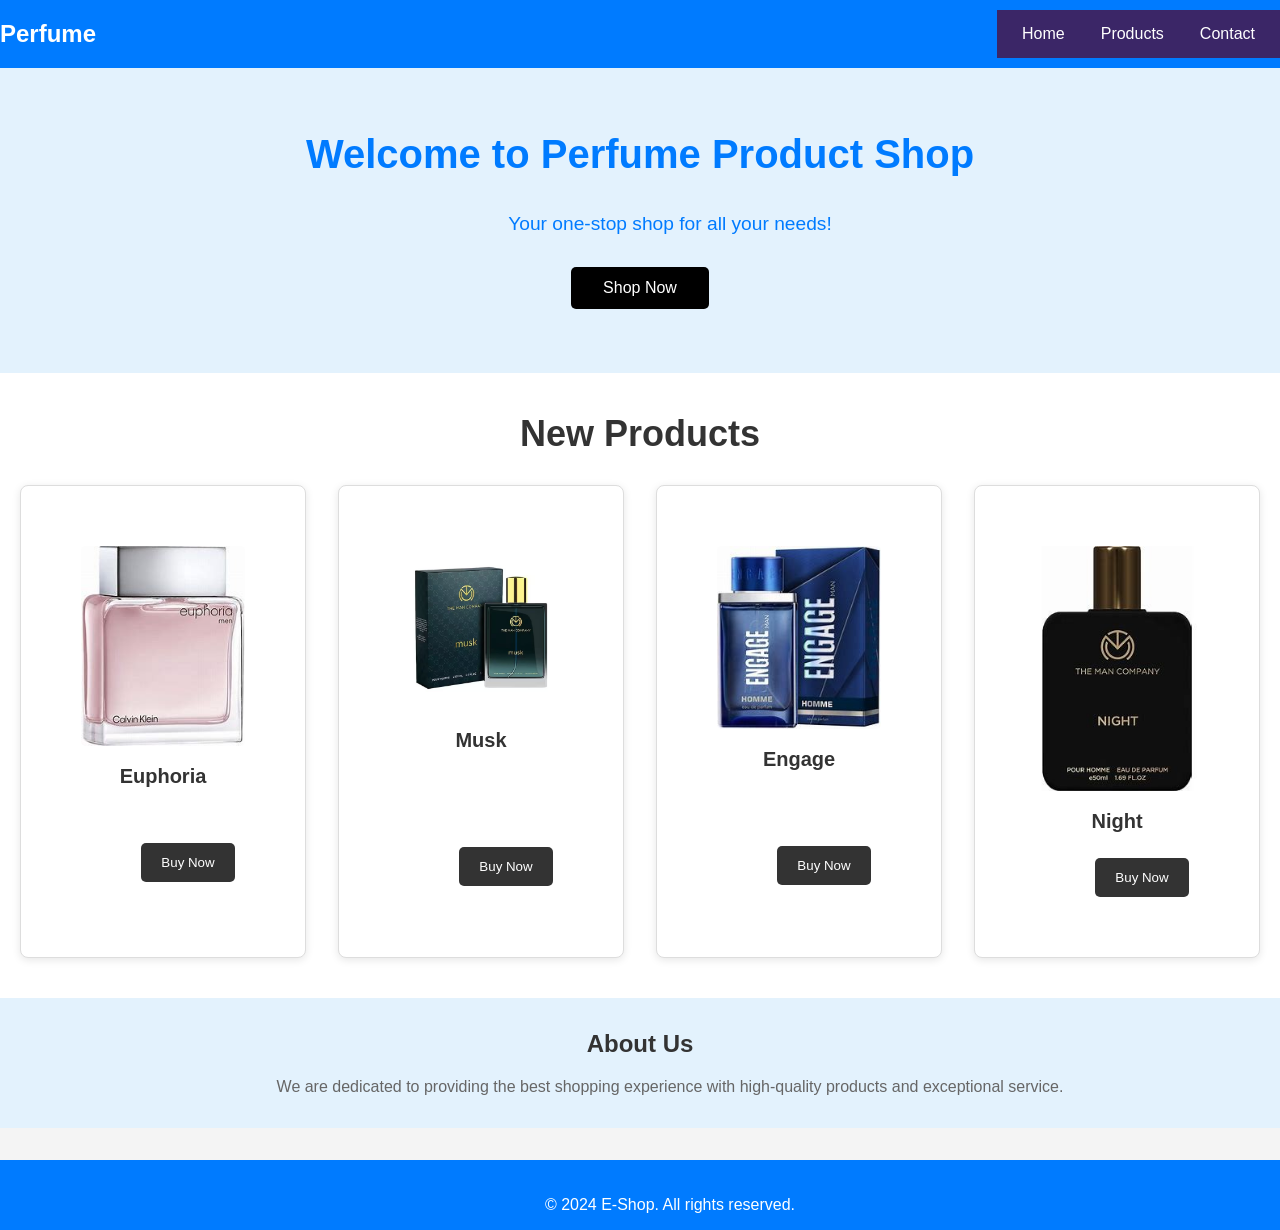
<file: index.html>
<!DOCTYPE html>
<html lang="en">
<head>
    <meta charset="UTF-8">
    <meta name="viewport" content="width=device-width, initial-scale=1.0">
    <title>E-Commerce Homepage</title>
    <link rel="stylesheet" href="style.css">
</head>
<body>
    <header>
        <div class="logo">Perfume</div>
        <nav>
            <ul class="nav-links">
                <li><a href="index.html">Home</a></li>
                <li><a href="collection.html">Products</a></li>
                <li><a href="contact.html">Contact</a></li>
            </ul>
        </nav>
       
    </header>

    <main>
        <section class="hero">
            <h1>Welcome to Perfume Product Shop</h1>
            <p>Your one-stop shop for all your needs!</p>
            <button>Shop Now</button>
        </section>

        <section id="products" class="product-highlight">
            <h2>New Products</h2>
            <div class="product-grid">
                <div class="product">
                    <img src="img1.png" alt="Product 1">
                    <p>Euphoria</p>
                    <button style="margin-top: 40px;" class="btn">Buy Now</button>
                </div>
                <div class="product">
                    <img src="img2.png" alt="Product 2">
                    <p>Musk</p>
                    <button style="margin-top:80px ;" class="btn">Buy Now</button>
                </div>
                <div class="product">
                    <img src="img3.png" alt="Product 3">
                    <p>Engage</p>
                    <button style="margin-top: 60px;" class="btn">Buy Now</button>
                </div>

                <div class="product">
                    <img src="img5.png" alt="Product 4">
                    <p>Night</p>
                    <button class="btn">Buy Now</button>
                </div>
            </div>
        </section>
    </main>

        <section>
              <div class="about">
                <h2>About Us</h2>
                <p>We are dedicated to providing the best shopping experience with high-quality products and exceptional service.</p>
                  
              </div>
        </section>

    <footer>


        

           <p>&copy; 2024 E-Shop. All rights reserved.</p>
        
        
    </footer>
</body>
</html>
</file>
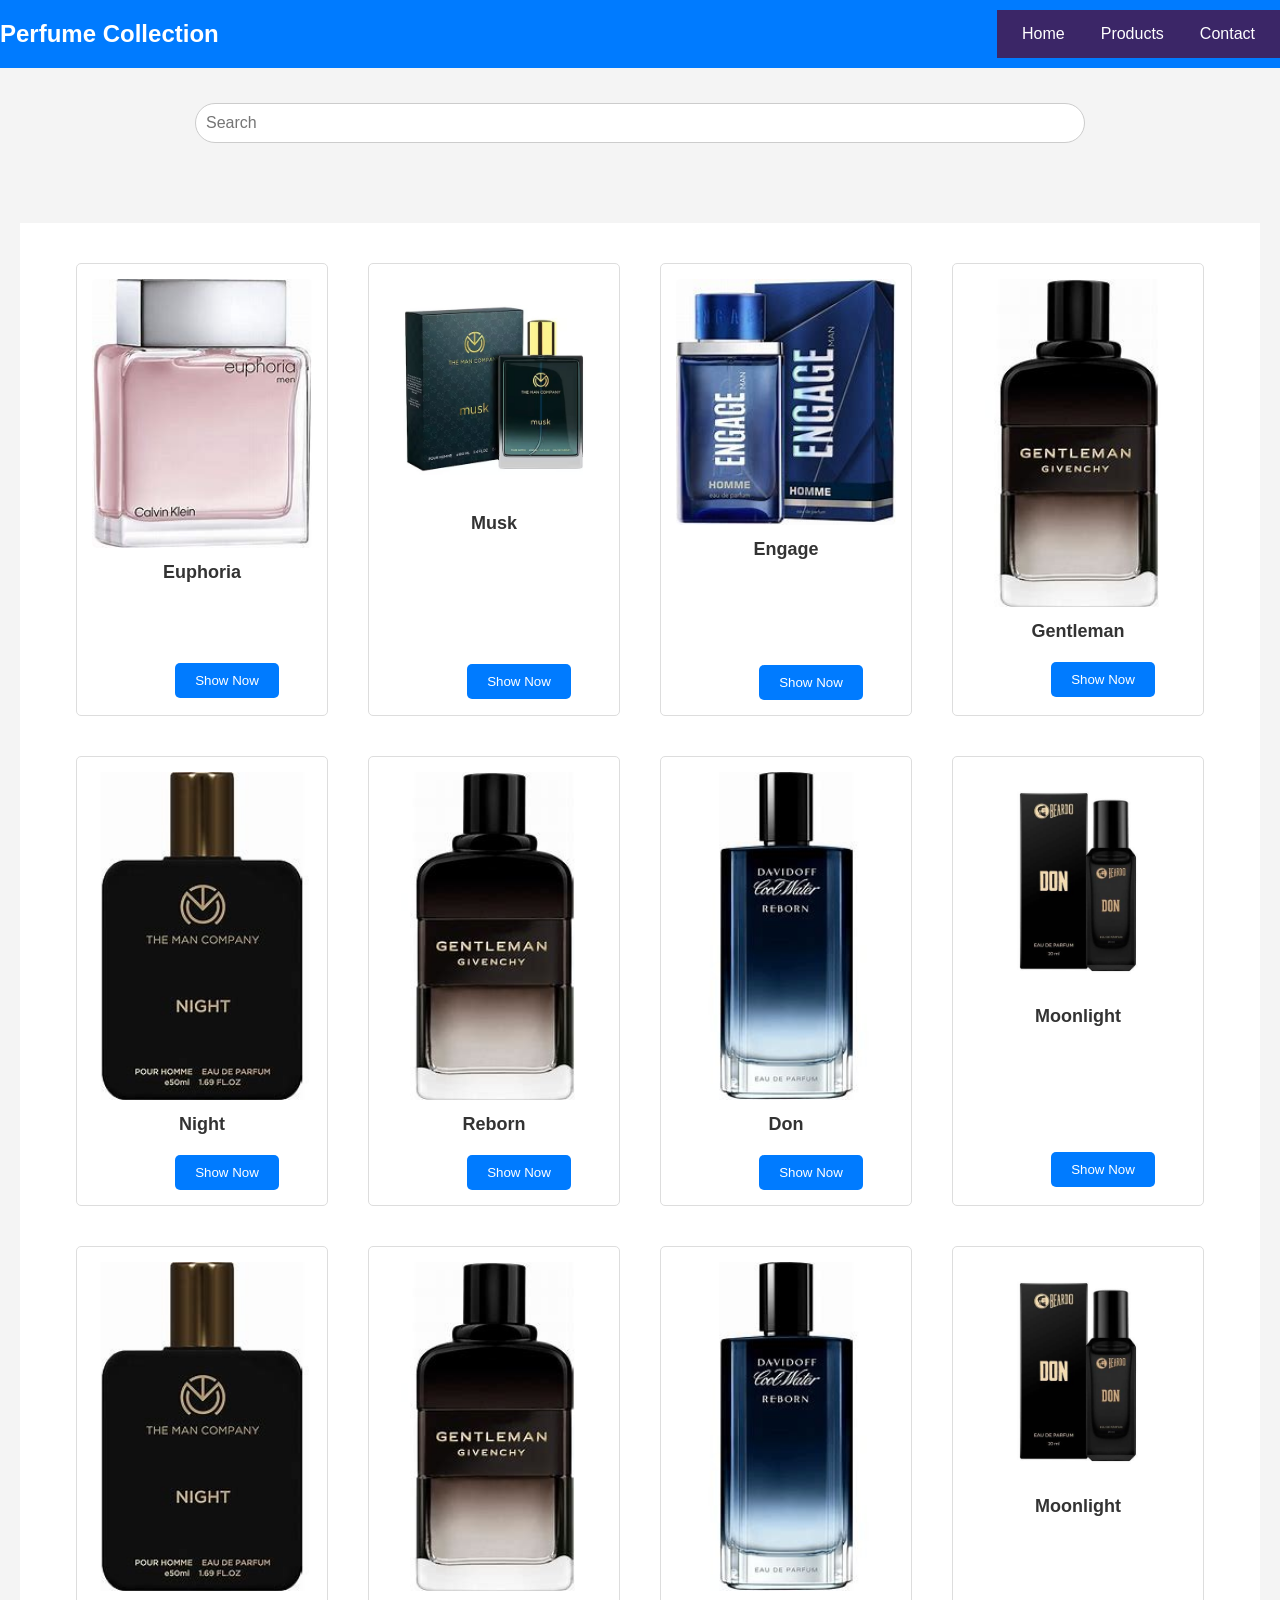
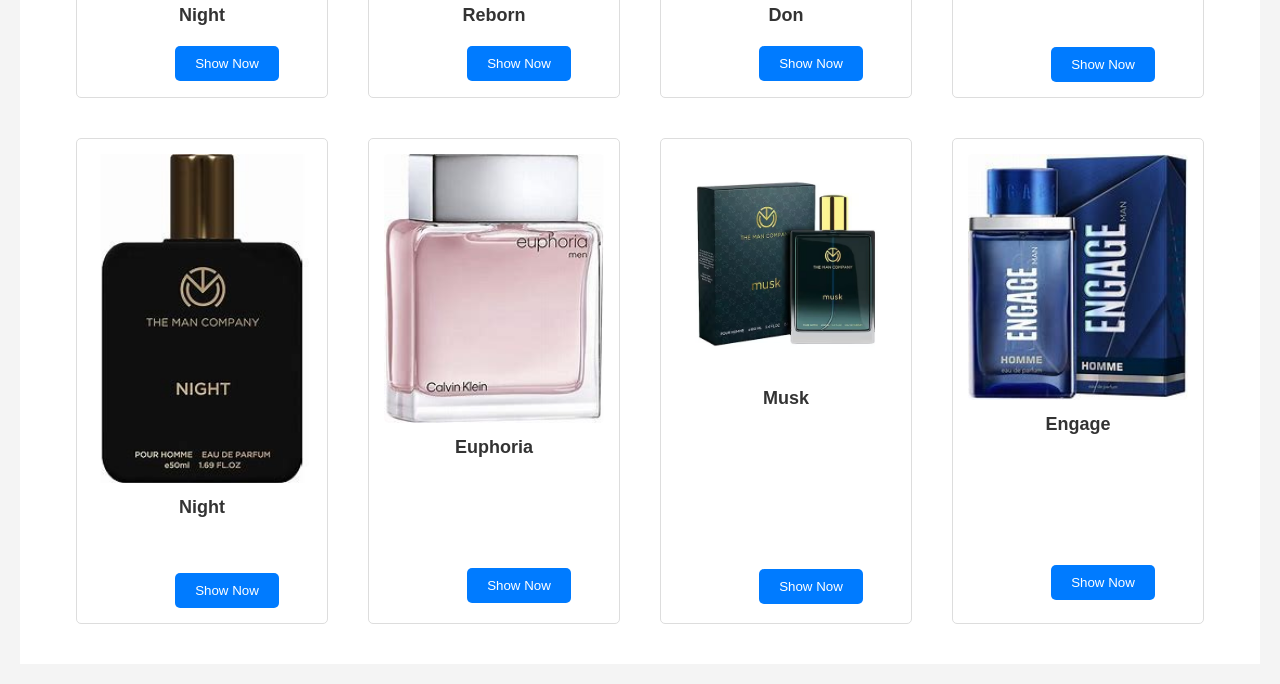
<file: collection.html>
<!DOCTYPE html>
<html lang="en">
<head>
    <meta charset="UTF-8">
    <meta name="viewport" content="width=device-width, initial-scale=1.0">
    <title>Perfume Collection - Products</title>
    <link rel="stylesheet" href="style.css">
</head>
<body>

    <!-- Header -->
    <header>
        <div class="logo">Perfume Collection</div>
        <nav>
            <ul class="nav-links">
                <li><a href="index.html">Home</a></li>
                <li><a href="collection.html">Products</a></li>
                <li><a href="contact.html">Contact</a></li>
            </ul>
        </nav>
    </header>

    <!-- Product Section -->
    <div class="product-section">
        <!-- Search Bar -->
        <div class="search-container">
            <input type="text" class="searchbar" placeholder="Search" id="search">
        </div>

        <!-- Product List -->
        <div class="productslist" id="products">
            <!-- Product 1 -->
            <div class="product-item">
                <img src="img1.png" alt="Euphoria" class="product-img">
                <p class="product-name">Euphoria</p>
                <button class="btn" style="margin-top: 70px;">Show Now</button>
            </div>

            <!-- Product 2 -->
            <div class="product-item" id="musk">
                <img src="img2.png" alt="Musk" class="product-img">
                <p class="product-name">Musk</p>
                <button class="btn" style="margin-top: 120px;">Show Now</button>
            </div>

            <!-- Product 3 -->
            <div class="product-item">
                <img src="img3.png" alt="Engage" class="product-img">
                <p class="product-name">Engage</p>
                <button class="btn" style="margin-top: 95px;">Show Now</button>
            </div>

            <!-- Product 4 -->
            <div class="product-item">
                <img src="img4.png" alt="Gentleman" class="product-img">
                <p class="product-name">Gentleman</p>
                <button class="btn">Show Now</button>
            </div>

            <!-- Product 5 -->
            <div class="product-item">
                <img src="img5.png" alt="Night" class="product-img">
                <p class="product-name">Night</p>
                <button class="btn">Show Now</button>
            </div>

            <!-- Product 6 -->
            <div class="product-item">
                <img src="img6.png" alt="Reborn" class="product-img">
                <p class="product-name">Reborn</p>
                <button class="btn">Show Now</button>
            </div>

            <!-- Product 7 -->
            <div class="product-item">
                <img src="img7.png" alt="Don" class="product-img">
                <p class="product-name">Don</p>
                <button class="btn">Show Now</button>
            </div>

            <!-- Product 8 -->
            <div class="product-item" id="moon">
                <img src="img8.png" alt="Moonlight" class="product-img">
                <p class="product-name">Moonlight</p>
                <button class="btn" style="margin-top: 115px;">Show Now</button>
            </div>

             <!-- Product 9 -->
             <div class="product-item">
                <img src="img5.png" alt="Night" class="product-img">
                <p class="product-name">Night</p>
                <button class="btn">Show Now</button>
            </div>

            <!-- Product 10 -->
            <div class="product-item">
                <img src="img6.png" alt="Reborn" class="product-img">
                <p class="product-name">Reborn</p>
                <button class="btn">Show Now</button>
            </div>

            <!-- Product 11 -->
            <div class="product-item">
                <img src="img7.png" alt="Don" class="product-img">
                <p class="product-name">Don</p>
                <button class="btn">Show Now</button>
            </div>

            <!-- Product 12 -->
            <div class="product-item" id="moon">
                <img src="img8.png" alt="Moonlight" class="product-img">
                <p class="product-name">Moonlight</p>
                <button class="btn" style="margin-top: 120px;">Show Now</button>
            </div>
            
            <!-- Product 13 -->
            <div class="product-item">
                <img src="img5.png" alt="Night" class="product-img">
                <p class="product-name">Night</p>
                <button class="btn" style="margin-top: 45px;">Show Now</button>
            </div>

            <!-- Product 14 -->
            <div class="product-item">
                <img src="img1.png" alt="Euphoria" class="product-img">
                <p class="product-name">Euphoria</p>
                <button class="btn" style="margin-top: 100px;">Show Now</button>
            </div>

            <!-- Product 15 -->
            <div class="product-item" id="musk">
                <img src="img2.png" alt="Musk" class="product-img">
                <p class="product-name">Musk</p>
                <button class="btn" style="margin-top: 150px;">Show Now</button>
            </div>

            <!-- Product 16 -->
            <div class="product-item">
                <img src="img3.png" alt="Engage" class="product-img">
                <p class="product-name">Engage</p>
                <button class="btn" style="margin-top: 120px;">Show Now</button>
            </div>
        </div>
    </div>

    <script src="collection.js"></script>
</body>
</html>
</file>
<file: style.css>
*{
    margin: 0px;
    padding: 0px;
}

nav{
    
    background-color: #3B2667;
    
    color: #ffffff;
    padding: 15px;

 
    
   
    
}




li,h1,ul{

    display: inline-block;
    
    
   

}

.nav{
    margin-left: 70%;
    display: flex;
    color: darkgray;



}

.nav2{
    margin-left: 70%;
    display: flex;
    padding:0px;
    
}

.nav2 a{

    color: darkgray


}

.nav2 a:hover{
    cursor: pointer;
    color: white;
    

}

.nav3 {
    margin-left: 70%;
    display: flex;
    color: darkgray

}

.nav3 a{

    color: darkgray;

}

.nav3 a:hover{
    cursor: pointer;
    color: white;
}
p{

    margin-left: 60px;
    margin-top: 20px;
}

.listitem2{

    display:flex;
    margin-left: 200px;
    margin-top: 150px;
    column-gap: 50px;
    background-color: #4158D0;
    background-image: linear-gradient(43deg, #4158D0 0%, #C850C0 46%, #FFCC70 100%); 
    background: rgb(2,0,36);
    background: linear-gradient(90deg, rgba(2,0,36,1) 0%, rgba(86,9,121,1) 35%, rgba(0,212,255,1) 100%);
    width:100%;
    height:100%;



}


.btn-grad {background-image: linear-gradient(to right, #E55D87 0%, #5FC3E4  51%, #E55D87  100%)}
.btn-grad{background-color: #00DBDE;
    background-image: linear-gradient(90deg, #00DBDE 0%, #FC00FF 100%);
    }


.btn-grad {
   margin: 10px;
   padding: 10px 45px;
   text-align: center;
   text-transform: uppercase;
   transition: 1s;
   background-size: 200% auto;
   color: black ;            
   box-shadow: 0 0 20px #eee;
   border-radius: 10px;
   display: block;
   margin-left: 40.5%;
 }

 .btn-grad:hover {
   background-position: right center; /* change the direction of the change here */
   color: #fff;
   text-decoration: none;
   cursor: pointer;
 }

 

 .btn{
    padding: 10px;
    background-color: black;
    color: white;
    margin-left: 50px;
    margin-top: 10px;
    cursor: pointer;
 }



li:hover{
    color: white;
}


.product-search {
    margin-bottom: 20px;
}

.searchbar {
    width: 100%;
    padding: 10px;
    font-size: 16px;
    margin-top: 15px;
    border-radius: 30px;
}

.productslist1 {
    display: flex;
    flex-wrap: wrap;
    gap: 70px;
   
} 

.product1 {
    text-align: center;
    width: 200px;
}

.product1 img {
    border: 1px solid #ddd;
    border-radius: 5px;
    transition: transform 0.3s ease;
}

.product1 img:hover {
    transform: scale(1.1);
}

.btn {
    margin-top: 10px;
    padding: 10px 20px;
    background-color: #007BFF;
    color: white;
    border: none;
    border-radius: 5px;
    cursor: pointer;
    transition: background-color 0.3s ease;
}

.btn:hover {
    background-color: #0056b3;
}


.nav a{


    color: darkgray;
    

}

.nav a:hover{
    cursor: pointer;
    color: white;
}

.contact{
      justify-content: center;
      margin-left: 40%;
      margin-top: 10%;
   
}

.contact-input{
    border-radius: 5px;
    border: none;
}

#name{
    width:290px;
    height: 10px;
    padding: 20px;
    margin-bottom: 20px;
    border-radius: 5px;
    margin-left: 5px;
    outline: none;

}







#email{
    width:290px;
    height: 10px;
    padding: 20px;
    margin-bottom: 20px;
    border-radius: 5px;
    margin-left: 5px;
    outline:none

}


#number{
    width:290px;
    height: 10px;
    padding: 20px;
    margin-bottom: 20px;
    border-radius: 5px;
    margin-left: 5px;
    outline: none;

}



.table{

    background: rgb(2,0,36);
    background: linear-gradient(90deg, rgba(2,0,36,1) 0%, rgba(86,9,121,1) 35%, rgba(0,212,255,1) 100%);
    width:100%;
    height:100%;
}



.h1{
    

    margin-left: 48%;
    padding: 15px;
    color: white; 
   
}



/* Index page */
body {
    font-family: Arial, sans-serif;
    margin: 0;
    padding: 0;
    box-sizing: border-box;
    background-color: #f4f4f9;
    color: #333;
}

header {
    display: flex;
    justify-content: space-between;
    align-items: center;
    padding: 1rem 2rem;
    background-color: #007bff;
    color: white;
}

.logo {
    font-size: 1.5rem;
    font-weight: bold;
}

.nav-links {
    list-style: none;
    display: flex;
    gap: 1rem;
    margin: 0;
    padding: 0;
}

.nav-links a {
    text-decoration: none;
    color: white;
    font-size: 1rem;
    transition: color 0.3s;
}

.nav-links a:hover {
    color: #ffd700;
}




.hero {
    text-align: center;
    padding: 4rem 2rem;
    background-color: #e3f2fd;
    color: #007bff;
}

.hero h1 {
    font-size: 2.5rem;
    margin-bottom: 1rem;
}

.hero p {
    font-size: 1.2rem;
    margin-bottom: 2rem;
}

.hero button {
    padding: 0.75rem 2rem;
    font-size: 1rem;
    border: none;
    background-color: black;
    color: white;
    border-radius: 5px;
    cursor: pointer;
    transition: background-color 0.3s;
}

.hero button:hover {
    background-color:#007BFF;
}



body {
    font-family: Arial, sans-serif;
    margin: 0;
    padding: 0;
    background-color: #f4f4f4;
}



/* New Products Section */
#products {
    padding: 40px 20px;
    background-color: #fff;
    text-align: center;
}

.product-highlight h2 {
    font-size: 36px;
    color: #333;
    margin-bottom: 30px;
}

.product-grid {
    display: grid;
    grid-template-columns: repeat(auto-fill, minmax(250px, 1fr));
    gap: 20px;
    justify-items: center;
}

.product {
    background-color: #fff;
    border: 1px solid #ddd;
    border-radius: 8px;
    box-shadow: 0 2px 8px rgba(0, 0, 0, 0.1);
    padding: 60px;
    text-align: center;
    transition: transform 0.3s ease, box-shadow 0.3s ease;
    
}

.product img {
    width: 100%;
    height: auto;
    border-radius: 5px;
    
}


.product p {
    font-size: 20px;
    font-weight: bold;
    color: #333;
    margin: 15px 0;
}

.product button {
    background-color: #333;
    color: white;
    padding: 12px 20px;
    border: none;
    border-radius: 5px;
    cursor: pointer;
    transition: background-color 0.3s ease;
}

.product button:hover {
    background-color:#007BFF;
}

/* Hover Effects */
.product:hover {
    transform: scale(1.05);
    box-shadow: 0 4px 12px rgba(0, 0, 0, 0.2);
}






/* About Section */
.about {
    padding: 2rem;
    background-color: #e3f2fd;
    text-align: center;
}

.about h2 {
    margin-bottom: 1rem;
}

.about p {
    font-size: 1rem;
    color: #666;
}


/* Footer */
footer {
    text-align: center;
    padding: 1rem;
    background-color: #007bff;
    color: white;
    margin-top: 2rem;
}


/* Contact Page */


body {
    margin: 0;
    padding: 0;
    font-family: Arial, sans-serif;
    
  }
  

 
  
  .h1 {
    text-align: center;
    color: #333333;
    margin-bottom: 20px;
    font-size: 20px;
    font-weight: bold;
    
    
  }

  .h1:hover{
       color: #cccccc;
       box-shadow: whitesmoke;
  }

  table{
    background-color: #cccccc;
    width: 30%;
    height: 40%;
  }
  
  table:hover{
     background-color:#0056b3;
  }
 
  
  td {
    padding: 10px 5px;
    vertical-align:text-top;
    font-size: 16px;
    color: black;


    

   
  }
  
  td:first-child {
    text-align: right;
    padding-right: 10px;
    font-weight: bold;
    
     
  }

  /* Input Fields */
  input[type="text"],
  input[type="email"],
  input[type="tel"] {
    width: 50%;
    padding: 10px;
    border: 1px solid #cccccc;
    border-radius: 4px;
    font-size: 14px;
    color: #333333;
   
  }
  
  input[type="text"]:focus,
  input[type="email"]:focus,
  input[type="number"]:focus {
    border-color: #3B2667;
    outline: none;
  }
  

/* Product Page Style */
body {
    font-family: Arial, sans-serif;
    margin: 0;
    padding: 0;
    background-color: #f4f4f4;
}

header {
    background-color:  #007bff ;
    color: white;
    padding: 10px 0;
    text-align: center;
}

header .logo {
    font-size: 24px;
    font-weight: bold;
}

header nav ul {
    list-style-type: none;
    padding: 0;
}

header nav ul li {
    display: inline;
    margin: 0 10px;
}

header nav ul li a {
    color: white;
    text-decoration: none;
}

.product-section {
    padding: 20px;
    text-align: center;
}

.search-container {
    margin-bottom: 20px;
}

#search {
    padding: 10px;
    width: 70%;
    border-radius: 40px;
    border: 1px solid #ccc;
    font-size: 16px;
}

.productslist {
    display: flex;
    flex-wrap: wrap;
    justify-content: center;
    gap: 40px;
    margin-top: 80px;
}

.product-item {
    background-color: white;
    border: 1px solid #ddd;
    padding: 15px;
    width: 220px;
    text-align: center;
    border-radius: 5px;
    transition: transform 0.3s ease-in-out;
}

.product-item:hover {
    transform: scale(1.09);
}

.product-img {
    width: 100%;
    height: auto;
    border-radius: 5px;
}

.product-name {
    font-size: 18px;
    font-weight: bold;
    margin: 10px 0;
}

.btn {
    background-color:  #007bff ;
    color: white;
    padding: 10px 20px;
    border: none;
    border-radius: 5px;
    cursor: pointer;
    transition: background-color 0.3s ease;
}


/* Tablets and Small Laptops (769px to 1024px) */
@media (min-width: 801px) and (max-width: 1024px) {
   
    body{

        display: flex;
        width: 100%;
    }

    .hero {
        padding: 3rem;
    }

    .product-grid {
        grid-template-columns: repeat(auto-fit, minmax(180px, 1fr));
        gap: 1.5rem;
    }

    .contact {
        padding: 85px;
        margin-right: 40%;
        
    }
}

/* Large Screens (1025px and above) */
@media (min-width: 1025px) {
    .hero {
        padding: 4rem;
    }

    .product-grid {
        grid-template-columns: repeat(auto-fit, minmax(200px, 1fr));
        gap: 2rem;
    }

    .contact {
        padding: 2rem;
    }
}
</file>
